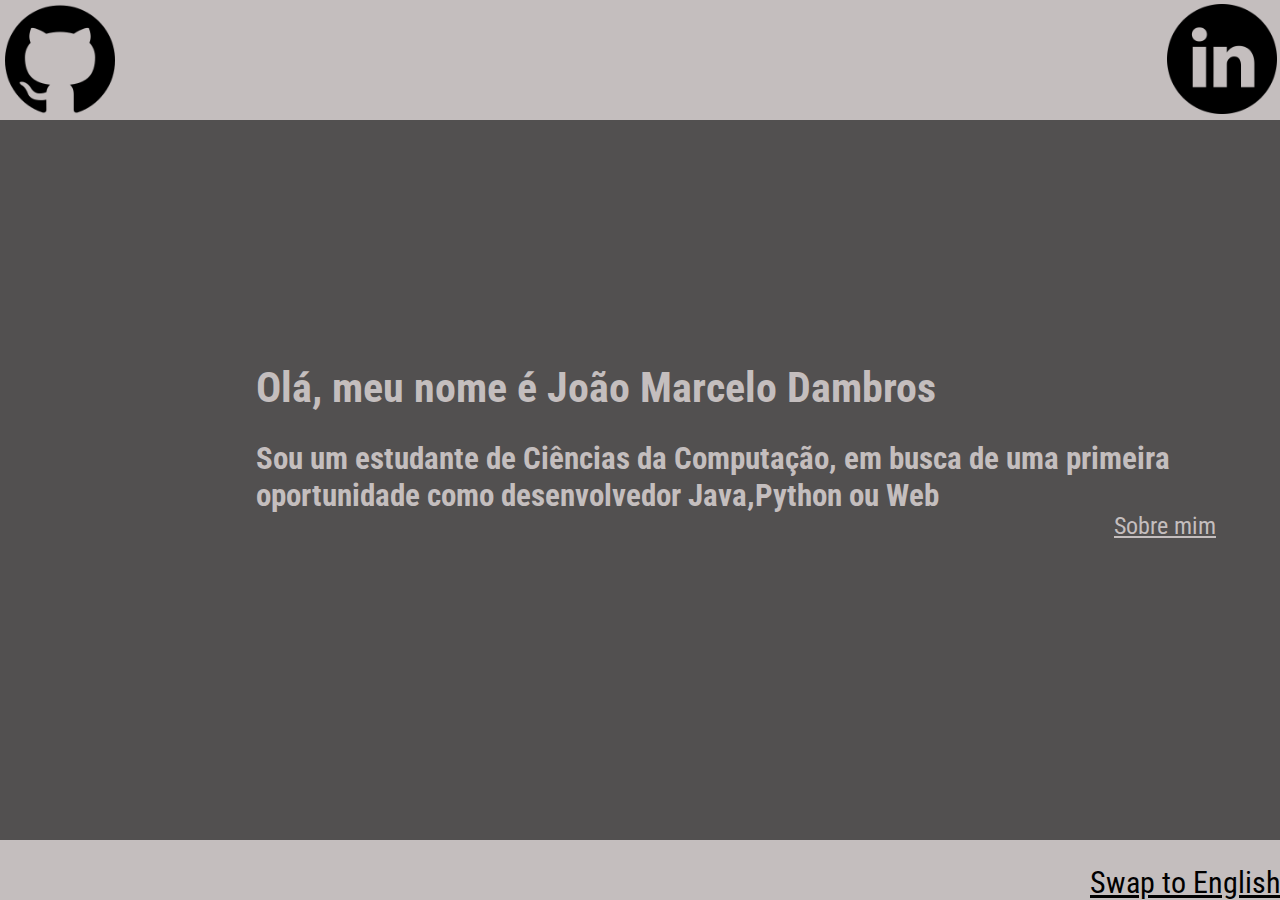
<file: index.html>
<!DOCTYPE html>
<html lang="pt-br">
    
<head>
    <meta charset="UTF-8">
    <meta name="viewport" content="width=device-width, initial-scale=1.0">
    <title>Curriculo</title>
</head>
    <link rel ="stylesheet" href="style.css"/>

<body>
    <header>
        <a href="https://github.com/jmdambros" class="github-button">
            <img src="./images/githubicon.png">
        </a>
        <a href="https://www.linkedin.com/in/jo%C3%A3o-marcelo-coletti-dambr%C3%B3s-7a9933270/" class="linkedin-button">
            <img src="./images/linkedinicon.png">
        </a>
    </header>
    
    <div class = "nome">
        <h1> Olá, meu nome é João Marcelo Dambros</h1>
        <h2> Sou um estudante de Ciências da Computação, em busca de uma primeira oportunidade como desenvolvedor Java,Python ou Web</h2>
    </div>

    <div class = "sobre">
        <a href="sobreMim.html"> Sobre mim</a>
    </div>

    <footer>
        <nav>
        <div class = "textofooter">
            <a href="indexEnglish.html" 
            >Swap to English </a>
        </div>
        </nav>
    </footer>
</body>




</html>
</file>
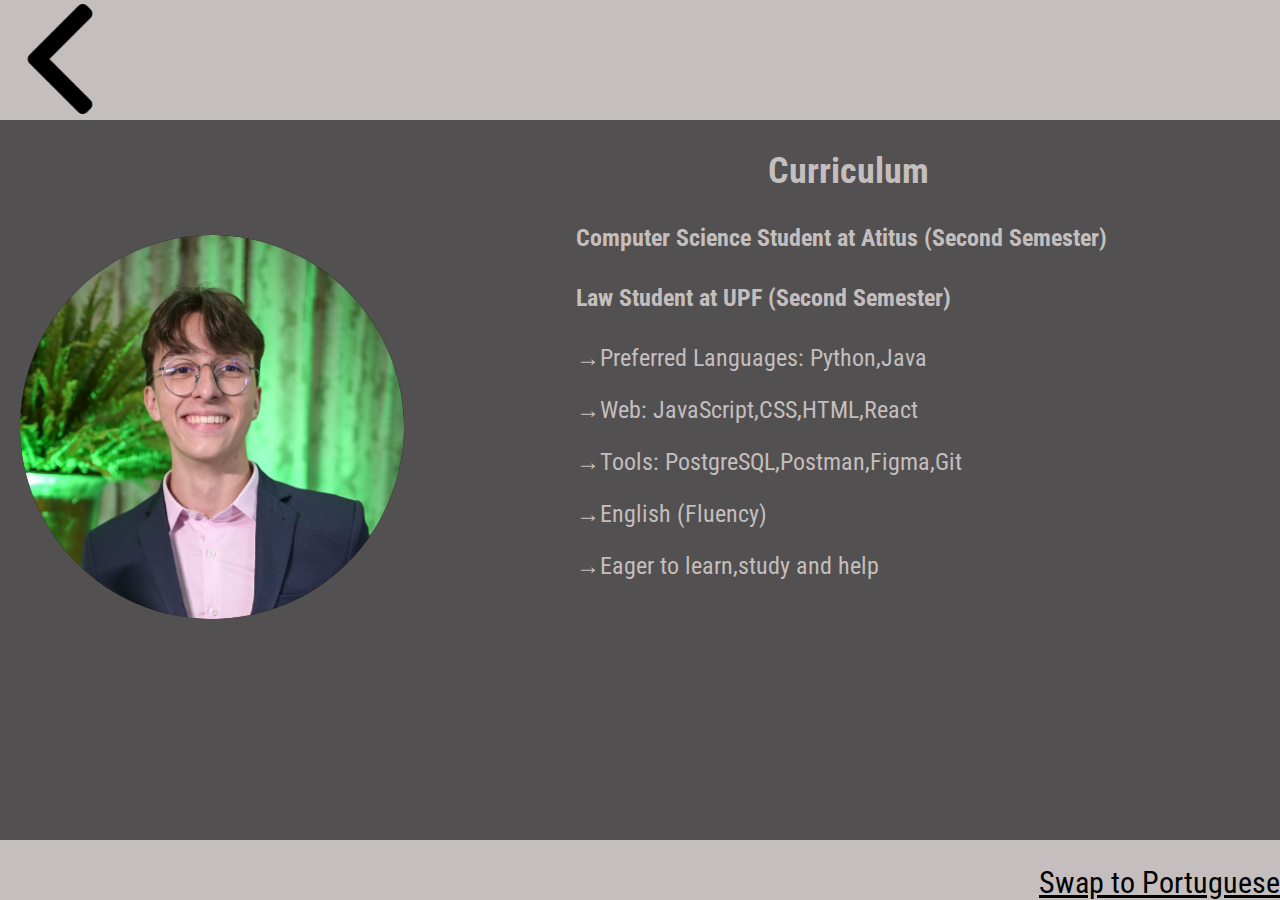
<file: aboutMe.html>
<!DOCTYPE html>
<html lang="pt-br">

<head>
    <meta charset="UTF-8">
    <meta name="viewport" content="width=device-width, initial-scale=1.0">
    <title>Curriculo</title>
</head>

<link rel="stylesheet" href="style.css">

<body>
<header>
    <a href="indexEnglish.html" class="github-button">
        <img src="./images/arrow.png">
    </a>
</header>

<div class = "title">
    <h2> Curriculum </h2>
</div>

<div class = "text">
    <h4> Computer Science Student at Atitus (Second Semester) </h4>
    <h4> Law Student at UPF (Second Semester) </h4>
    <p> &#8594;Preferred Languages: Python,Java</p>
    <p> &#8594;Web: JavaScript,CSS,HTML,React </p>
    <p> &#8594;Tools: PostgreSQL,Postman,Figma,Git</p>
    <p> &#8594;English (Fluency) </p>
    <p> &#8594;Eager to learn,study and help </p>

</div>

<div class="fotoPerfil">
    <img src="./images/foto.jpeg">
</div>

</body>

<footer>
    <nav>
    <div class = "textofooter">
        <a href="sobreMim.html" 
        >Swap to Portuguese</a>
    </div>
    </nav>
</footer>


</html>
</file>
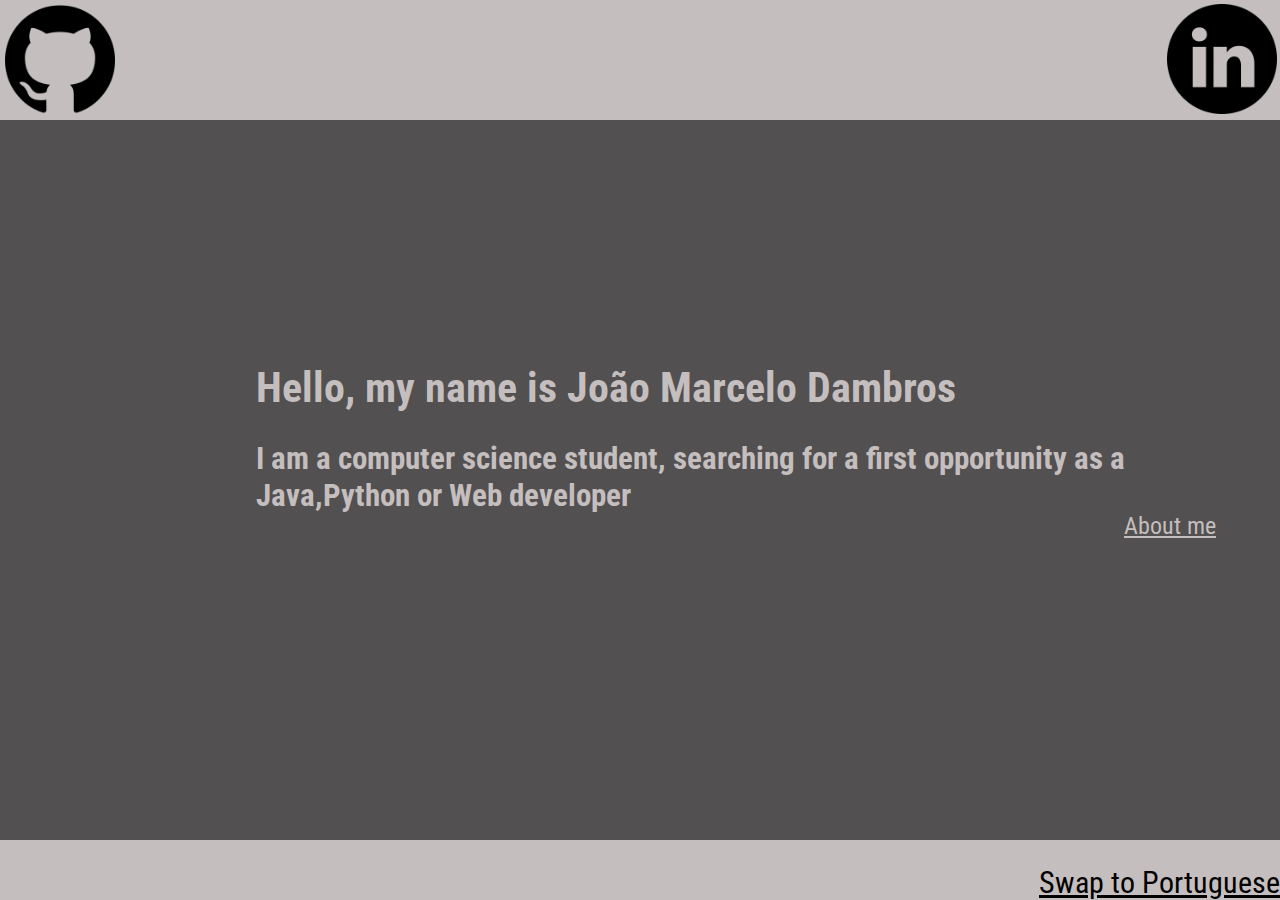
<file: indexEnglish.html>
<!DOCTYPE html>
<html lang="pt-br">
    
<head>
    <meta charset="UTF-8">
    <meta name="viewport" content="width=device-width, initial-scale=1.0">
    <title>Curriculum</title>
</head>
    <link rel ="stylesheet" href="style.css"/>

<body>
    <header>
        <a href="https://github.com/jmdambros" class="github-button">
            <img src="./images/githubicon.png">
        </a>
        <a href="https://www.linkedin.com/in/jo%C3%A3o-marcelo-coletti-dambr%C3%B3s-7a9933270/" class="linkedin-button">
            <img src="./images/linkedinicon.png">
        </a>
    </header>
    
    <div class = "nome">
        <h1> Hello, my name is João Marcelo Dambros</h1>
        <h2> I am a computer science student, searching for a first opportunity as a Java,Python or Web developer</h2>
    </div>

    <div class = "sobre">
        <a href="aboutMe.html"> About me</a>
    </div>

    <footer>
        <nav>
        <div class = "textofooter">
            <a href="index.html" 
            >Swap to Portuguese </a>
        </div>
        </nav>
    </footer>
</body>




</html>
</file>
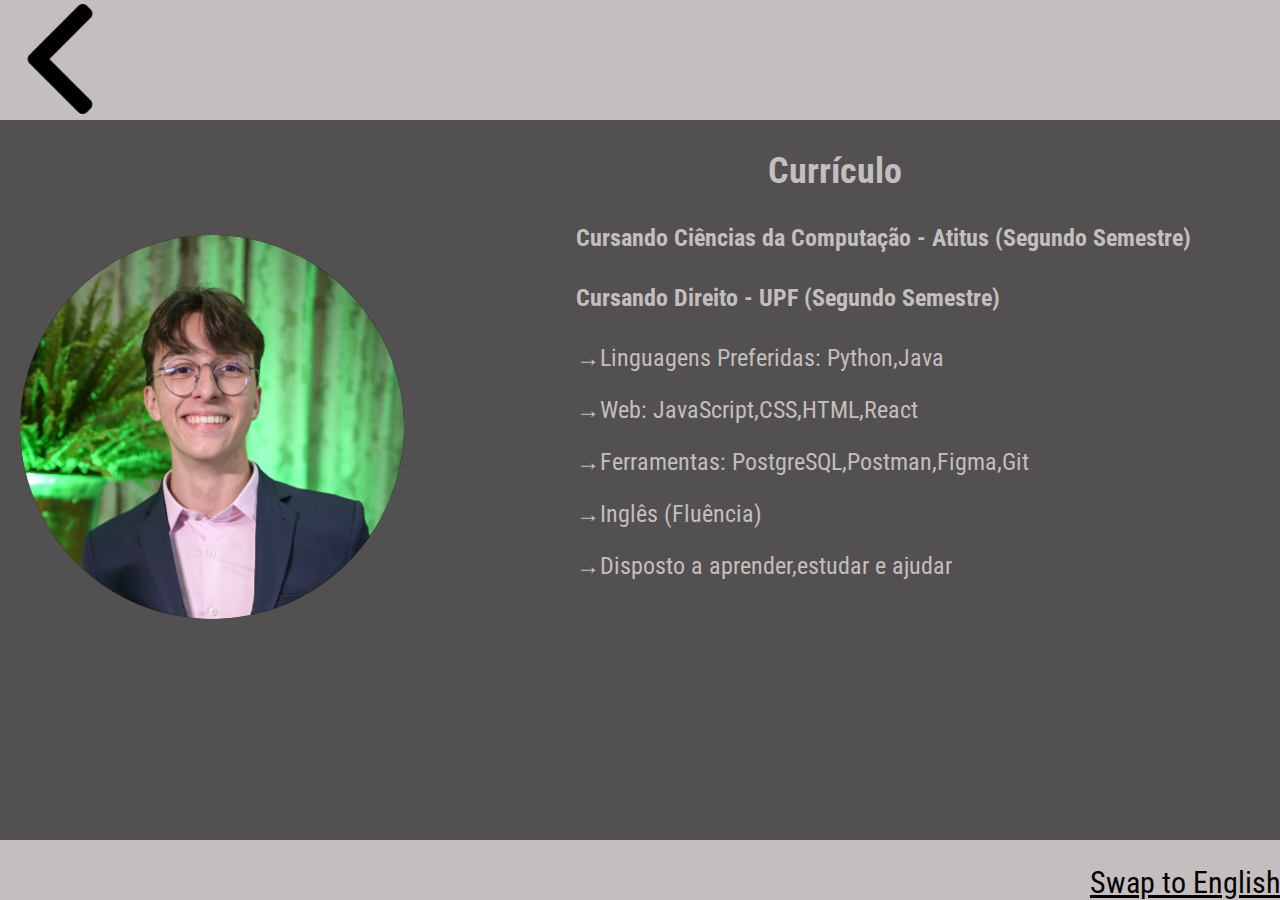
<file: sobreMim.html>
<!DOCTYPE html>
<html lang="pt-br">

<head>
    <meta charset="UTF-8">
    <meta name="viewport" content="width=device-width, initial-scale=1.0">
    <title>Curriculo</title>
</head>

<link rel="stylesheet" href="style.css">

<body>
<header>
    <a href="index.html" class="github-button">
        <img src="./images/arrow.png">
    </a>
</header>

<div class = "title">
    <h2> Currículo</h2>
</div>

<div class = "text">
    <h4> Cursando Ciências da Computação - Atitus (Segundo Semestre) </h4>
    <h4> Cursando Direito - UPF (Segundo Semestre) </h4>
    <p> &#8594;Linguagens Preferidas: Python,Java</p>
    <p> &#8594;Web: JavaScript,CSS,HTML,React </p>
    <p> &#8594;Ferramentas: PostgreSQL,Postman,Figma,Git</p>
    <p> &#8594;Inglês (Fluência) </p>
    <p> &#8594;Disposto a aprender,estudar e ajudar </p>

</div>

<div class="fotoPerfil">
    <img src="./images/foto.jpeg">
</div>

</body>

<footer>
    <nav>
    <div class = "textofooter">
        <a href="aboutMe.html" 
        >Swap to English</a>
    </div>
    </nav>
</footer>


</html>
</file>
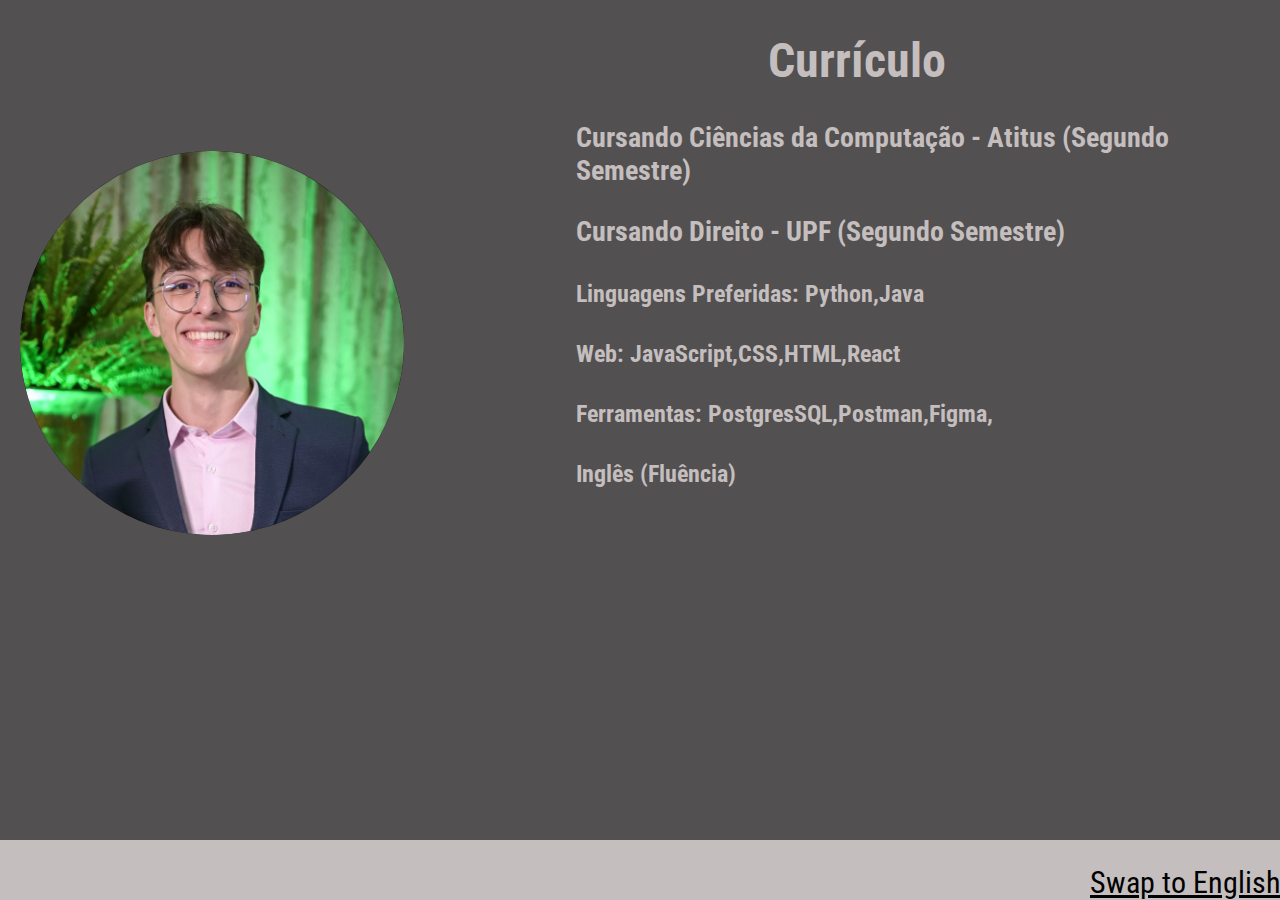
<file: site_curriculo/sobreMim.html>
<!DOCTYPE html>
<html lang="pt-br">

<head>
    <meta charset="UTF-8">
    <meta name="viewport" content="width=device-width, initial-scale=1.0">
    <title>Curriculo</title>
</head>

<link rel="stylesheet" href="style.css">

<body>
    <div class = "title">
        <h1> Currículo</h1>
    </div>

<div class = "text">
    <h3> Cursando Ciências da Computação - Atitus (Segundo Semestre) </h3>
    <h3> Cursando Direito - UPF (Segundo Semestre) </h3>
    <h4> Linguagens Preferidas: Python,Java</h4>
    <h4> Web: JavaScript,CSS,HTML,React </h4>
    <h4> Ferramentas: PostgresSQL,Postman,Figma,</h4>
    <h4> Inglês (Fluência) </h4>
    
</div>
<div class="fotoPerfil">
    <img src="./images/foto.jpeg">
</div>

</body>

<footer>
    <nav>
    <div class = "textofooter">
        <a href="sobreMimEnglish.html" 
        target="_blank">Swap to English</a>
    </div>
    </nav>
</footer>


</html>
</file>
<file: style.css>
/* structure*/
@import url('https://fonts.googleapis.com/css2?family=Roboto+Condensed:wght@400;700&display=swap');

body{
    font-family: 'Roboto Condensed', sans-serif;
    margin: 0px;
    padding: 0px;
    background-color: rgb(82, 80, 80);
}

header{
    display: flex;
    background-color: rgb(196, 190, 190);
    list-style-type: none;
    height: 120px;
}

footer {
    background-color: rgb(196, 190, 190);
    position: fixed;
    bottom: 0;
    left: 0;
    right: 0;
    height: 60px;
}

/* texts*/

.textofooter {
    font-size: 30px;
    position: absolute;
    bottom: 0px;
    right: 0px;
}

.textofooter a {
    color: rgb(0, 0, 0);
}


.nome{
    font-size:130%;
    position: absolute;
    left: 20%;
    bottom: 40%;
    color: rgb(196, 190, 190);
}

.sobre{
    font-size:150%;
    position: absolute;
    right: 5%;
    bottom: 40%;

}
.sobre a{
    color: rgb(196, 190, 190);}

.title{
    position: relative;
    margin-left: 60%;
    font-size: x-large;
    color: rgb(196, 190, 190);}

.text{
    position: relative;
    margin-left: 45%;
    font-size: x-large;
    color: rgb(196, 190, 190);}

/* imgs*/

.fotoPerfil img {
    border-radius: 50%;
    width: 30%;
    margin-left: 20px;
    margin-top: -400px;
    height: auto;
}

/* buttons*/

.github-button{
    position: absolute;
    top: 4px;
    left: 5px;
    transition: transform 0.3s;
}

.github-button img {
    width: 110px; 
    height: auto; 
}

.github-button:hover {
    transform: scale(0.8);
}

.linkedin-button {
    position: absolute;
    right: 3px;
    top: 4px; 
    transition: transform 0.3s; 
}

.linkedin-button img {
    height: auto; 
    width: 110px; 
}
.linkedin-button:hover {
    transform: scale(0.8);
}
</file>
<file: site_curriculo/style.css>
/* structure*/
@import url('https://fonts.googleapis.com/css2?family=Roboto+Condensed:wght@400;700&display=swap');

body{
    font-family: 'Roboto Condensed', sans-serif;
    margin: 0px;
    padding: 0px;
    background-color: rgb(82, 80, 80);
}

header{
    display: flex;
    background-color: rgb(196, 190, 190);
    list-style-type: none;
    height: 120px;
}

footer {
    background-color: rgb(196, 190, 190);
    position: fixed;
    bottom: 0;
    left: 0;
    right: 0;
    height: 60px;
}

/* texts*/

.textofooter {
    font-size: 30px;
    position: absolute;
    bottom: 0px;
    right: 0px;
}

.textofooter a {
    color: rgb(0, 0, 0);
}


.nome{
    font-size:130%;
    position: absolute;
    left: 20%;
    bottom: 40%;
    color: rgb(196, 190, 190);
}

.sobre{
    font-size:150%;
    position: absolute;
    right: 5%;
    bottom: 40%;

}
.sobre a{
    color: rgb(196, 190, 190);}

.title{
    position: relative;
    margin-left: 60%;
    font-size: x-large;
    color: rgb(196, 190, 190);}

.text{
    position: relative;
    margin-left: 45%;
    font-size: x-large;
    color: rgb(196, 190, 190);}

/* imgs*/

.fotoPerfil img {
    border-radius: 50%;
    width: 30%;
    margin-left: 20px;
    margin-top: -400px;
    height: auto;
}

/* buttons*/

.github-button{
    position: absolute;
    top: 4px;
    left: 5px;
    transition: transform 0.3s;
}

.github-button img {
    width: 110px; 
    height: auto; 
}

.github-button:hover {
    transform: scale(0.8);
}

.linkedin-button {
    position: absolute;
    right: 3px;
    top: 4px; 
    transition: transform 0.3s; 
}

.linkedin-button img {
    height: auto; 
    width: 110px; 
}
.linkedin-button:hover {
    transform: scale(0.8);
}
</file>
